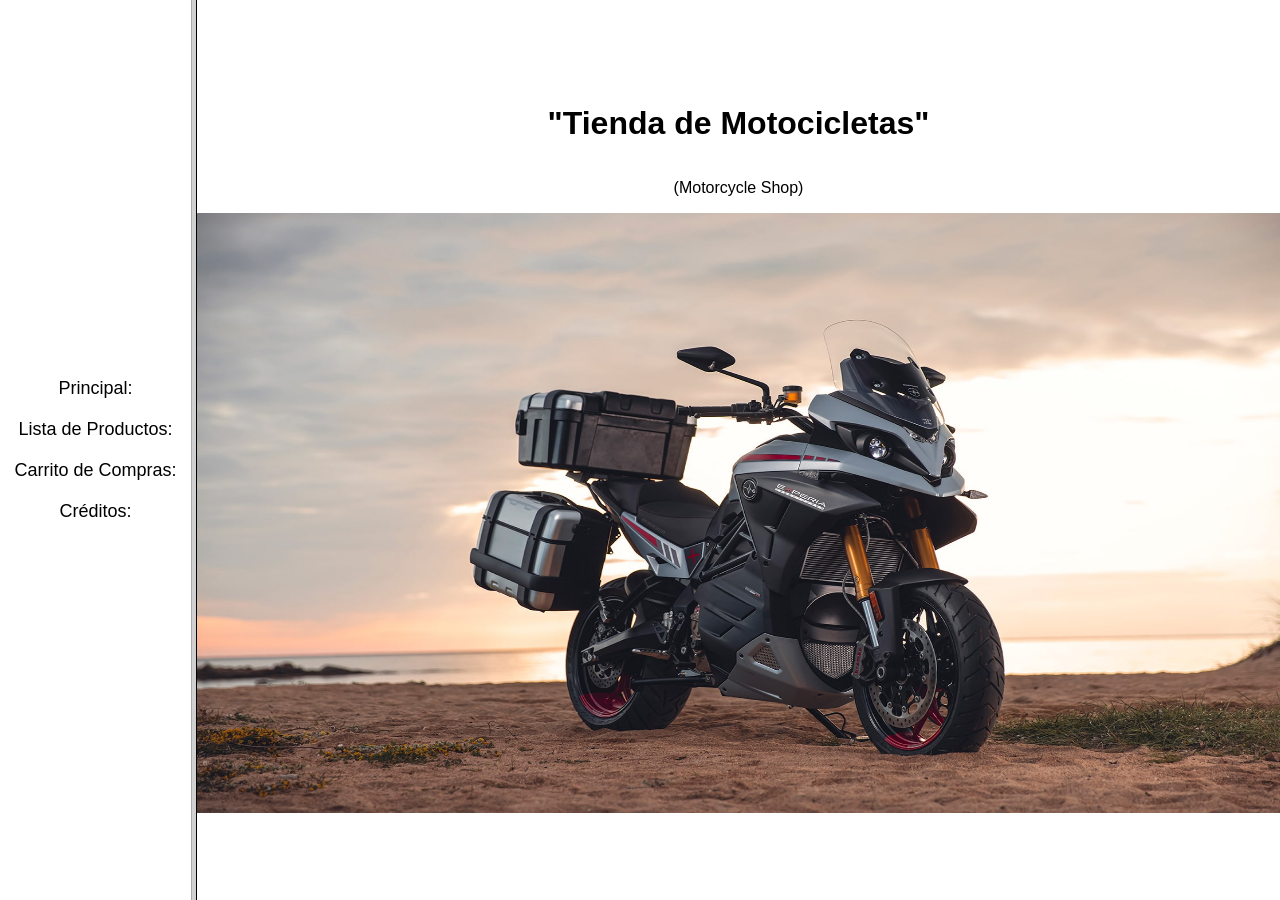
<file: index.html>
<!DOCTYPE html>
<html>
<head>
  <meta charset="UTF-8">
  <title>Tienda Virtual:</title>
</head>
<frameset cols="15%,85%">
  <frame name="izquierda" src="menu.html" noresize>
  <frame name="derecha" src="principal.html" noresize>
</frameset>
</html>
</file>
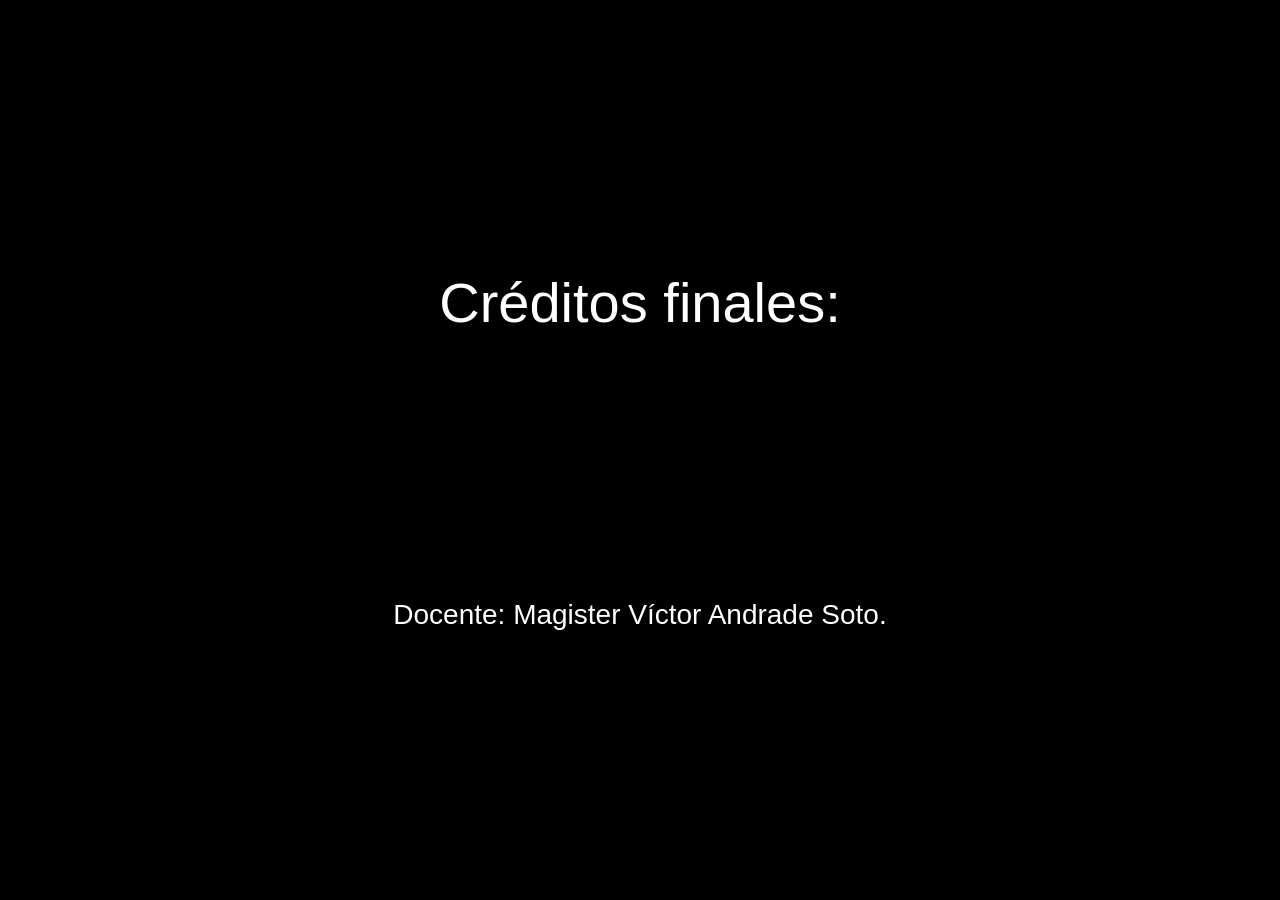
<file: creditos.html>
<!DOCTYPE html>
<html lang="es">
<head>
  <meta charset="UTF-8">
  <style>
    body {
      margin: 0;
      background: #000;
      height: 100vh;
      display: flex;
      flex-direction: column;
      justify-content: center;
      align-items: center;
      font-family: Arial, sans-serif;
      overflow: hidden;
    }

    .titulo {
      color: #fff;
      font-size: 56px;
      margin-bottom: 80px;
    }

    .linea {
      font-size: 22px;
      font-weight: bold;
      opacity: 0;
      animation: animarTexto 4s infinite ease-in-out;
    }

    .linea:nth-child(2) { color: #f2f2f2;  animation-delay: 0s; }
    .linea:nth-child(3) { color: #3498db;  animation-delay: 1s; }
    .linea:nth-child(4) { color: #2ecc71;  animation-delay: 2s; }
    .linea:nth-child(5) { color: #f1c40f;  animation-delay: 3s; }

    @keyframes animarTexto {
      0%, 100% { transform: translateY(-60px); opacity: 1; }
      25%      { transform: translateY(0);   opacity: 1; }
      50%      { transform: translateY(60px); opacity: 1; }
      75%      { transform: translateY(0);   opacity: 1; }
    }

    .docente {
      color: #fff;
      font-size: 28px;
      margin-top: 80px;
    }
  </style>
</head>
<body>
  <div class="titulo">Créditos finales:</div>

  <div class="linea">Romulo Guillermo Vargas (5).</div>
  <div class="linea">Leandro Daniel Ticona (5).</div>
  <div class="linea">Piero Fernando Mallma (5).</div>
  <div class="linea">Jhonny Adoni Pumacanchari (5).</div>

  <div class="docente">Docente: Magister Víctor Andrade Soto.</div>
</body>
</html>
</file>
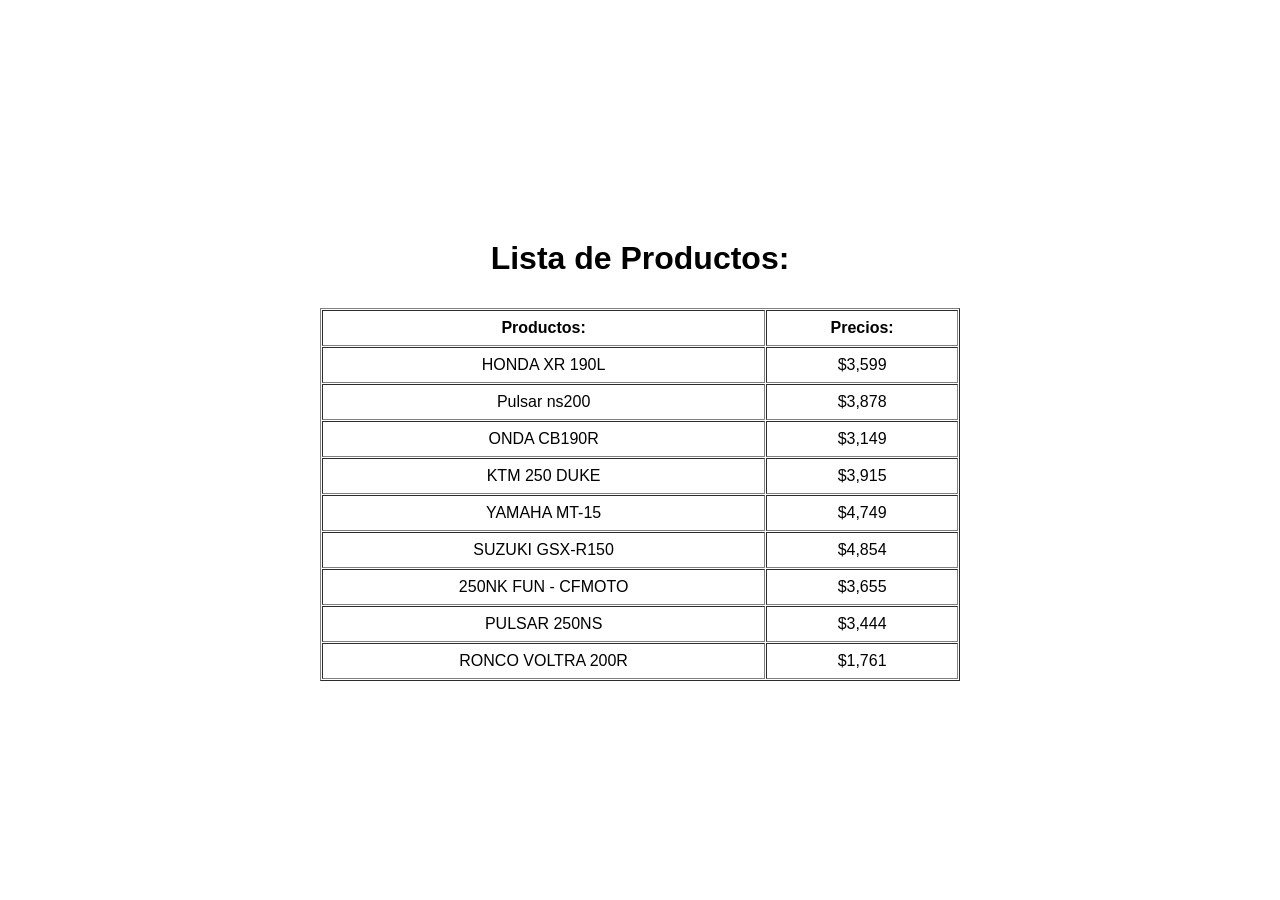
<file: Lista_Productos.html>
<!DOCTYPE html>
<html lang="es">
<head>
    <meta charset="UTF-8">
    <title>Lista de Productos</title>
    <style>
    body {
      font-family: Arial, sans-serif;
      display: flex;
      flex-direction: column;
      justify-content: center;
      align-items: center;
      height: 100vh;
      margin: 0;
    }
    table {
      margin-top: 10px;
      width: 50%;
    }
    </style>
</head>
<body>
    <h1 align="center">Lista de Productos:</h1>
    <table align="center" border="1" cellspacing="1" cellpadding="8">
        <tr>
            <th>Productos:</th>
            <th>Precios:</th>
        </tr>
        <tr>
            <td align="center">HONDA XR 190L</td>
            <td align="center">$3,599</td>
        </tr>
        <tr>
            <td align="center">Pulsar ns200</td>
            <td align="center">$3,878</td>
        </tr>
        <tr>
            <td align="center">ONDA CB190R</td>
            <td align="center">$3,149</td>
        </tr>
        <tr>
            <td align="center">KTM 250 DUKE</td>
            <td align="center">$3,915</td>
        </tr>
        <tr>
            <td align="center">YAMAHA MT-15</td>
            <td align="center">$4,749</td>
        </tr>
        <tr>
            <td align="center">SUZUKI GSX-R150</td>
            <td align="center">$4,854</td>
        </tr>
        <tr>
            <td align="center">250NK FUN - CFMOTO</td>
            <td align="center">$3,655</td>
        </tr>
        <tr>
            <td align="center">PULSAR 250NS</td>
            <td align="center">$3,444</td>
        </tr>
        <tr>
            <td align="center">RONCO VOLTRA 200R</td>
            <td align="center">$1,761</td>
        </tr>
    </table>
</body>
</html>
</file>
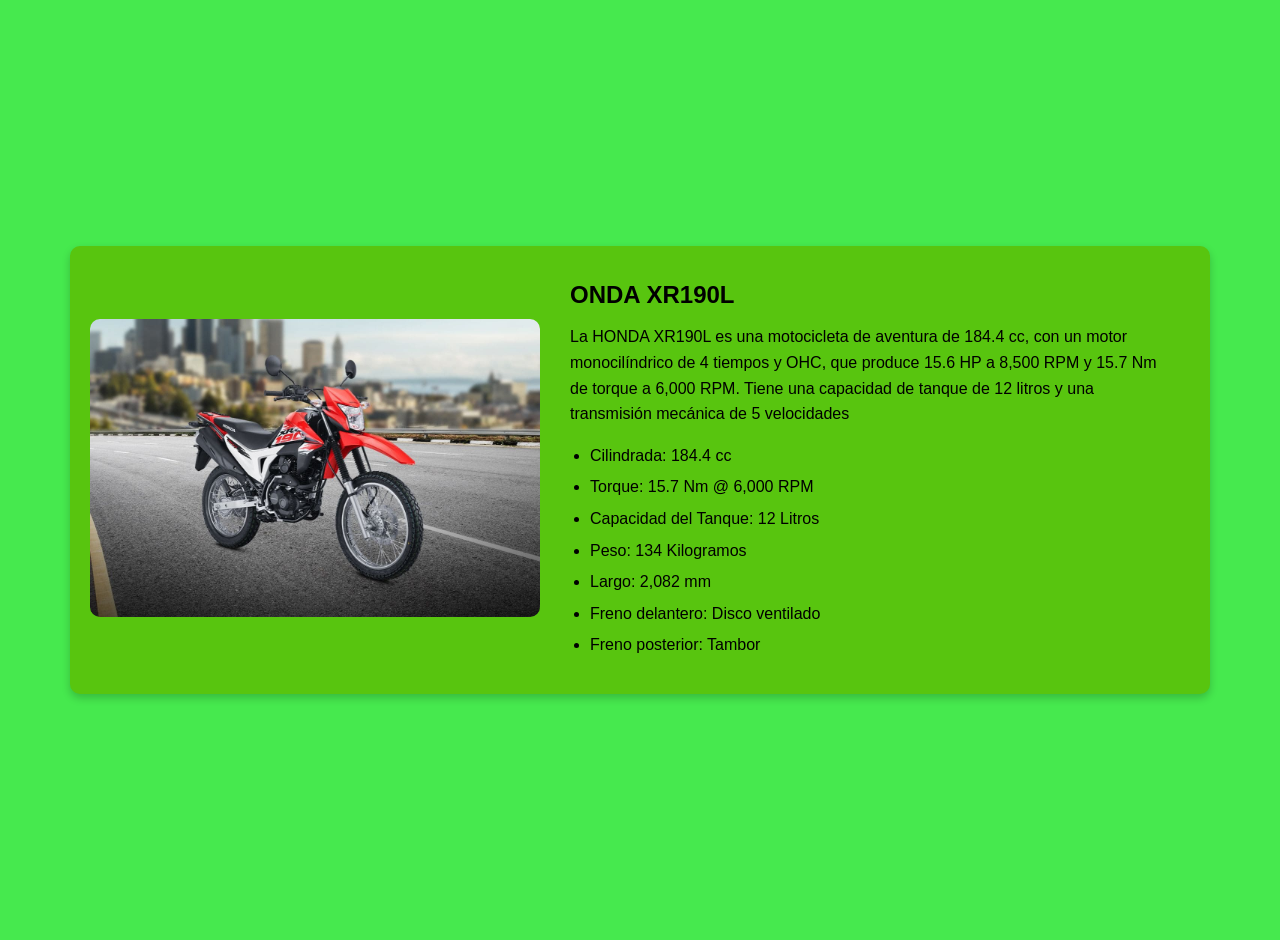
<file: moto1.html>
<!DOCTYPE html>
<html lang="es">
<head>
  <meta charset="UTF-8">
  <title>Información de la Moto:</title>
  <style>
    body {
      margin: 0;
      padding: 0;
      font-family: Arial, sans-serif;
      background-color: #46e94e;
    }

    .contenedor {
      display: flex;
      align-items: center;
      justify-content: center;
      height: 100vh;
      padding: 20px;
    }

    .carrusel-con-texto {
      display: flex;
      align-items: center;
      background-color: #58c50f;
      border-radius: 10px;
      box-shadow: 0 4px 8px rgba(0,0,0,0.2);
      padding: 20px;
      max-width: 1100px;
      width: 100%;
      gap: 30px;
    }

    .carrusel {
      width: 450px;
    }

    .carrusel img {
      width: 100%;
      border-radius: 10px;
    }

    .texto {
      max-width: 600px;
      line-height: 1.6;
    }

    .texto h2, .texto h3 {
      margin: 10px 0;
    }

    .texto p {
      margin: 5px 0;
    }

    .texto ul {
      padding-left: 20px;
    }

    .texto li {
      margin-bottom: 6px;
    }
  </style>
</head>
<body>

  <div class="contenedor">
    <div class="carrusel-con-texto"><!-- Carrusel -->
      <div class="carrusel">
        <img src="img/Honda-XR190L.jpg" alt="Carrusel imagen">
      </div>

      <!-- Texto -->
      <div class="texto">
        <h2>ONDA XR190L</h2>
        <p>
          La HONDA XR190L es una motocicleta de aventura de 184.4 cc,
          con un motor monocilíndrico de 4 tiempos y OHC,
          que produce 15.6 HP a 8,500 RPM y 15.7 Nm de torque a 6,000 RPM.
           Tiene una capacidad de tanque de 12 litros y una transmisión mecánica de 5 velocidades
        </p>
        <ul>
          <li> Cilindrada: 184.4 cc</li>
          <li>Torque: 15.7 Nm @ 6,000 RPM</li>
          <li>Capacidad del Tanque: 12 Litros</li>
          <li>Peso: 134 Kilogramos</li>
          <li>Largo: 2,082 mm</li>
          <li>Freno delantero: Disco ventilado</li>
          <li>Freno posterior: Tambor</li>
        </ul>
      </div>

    </div>
  </div>

</body>
</html>
</file>
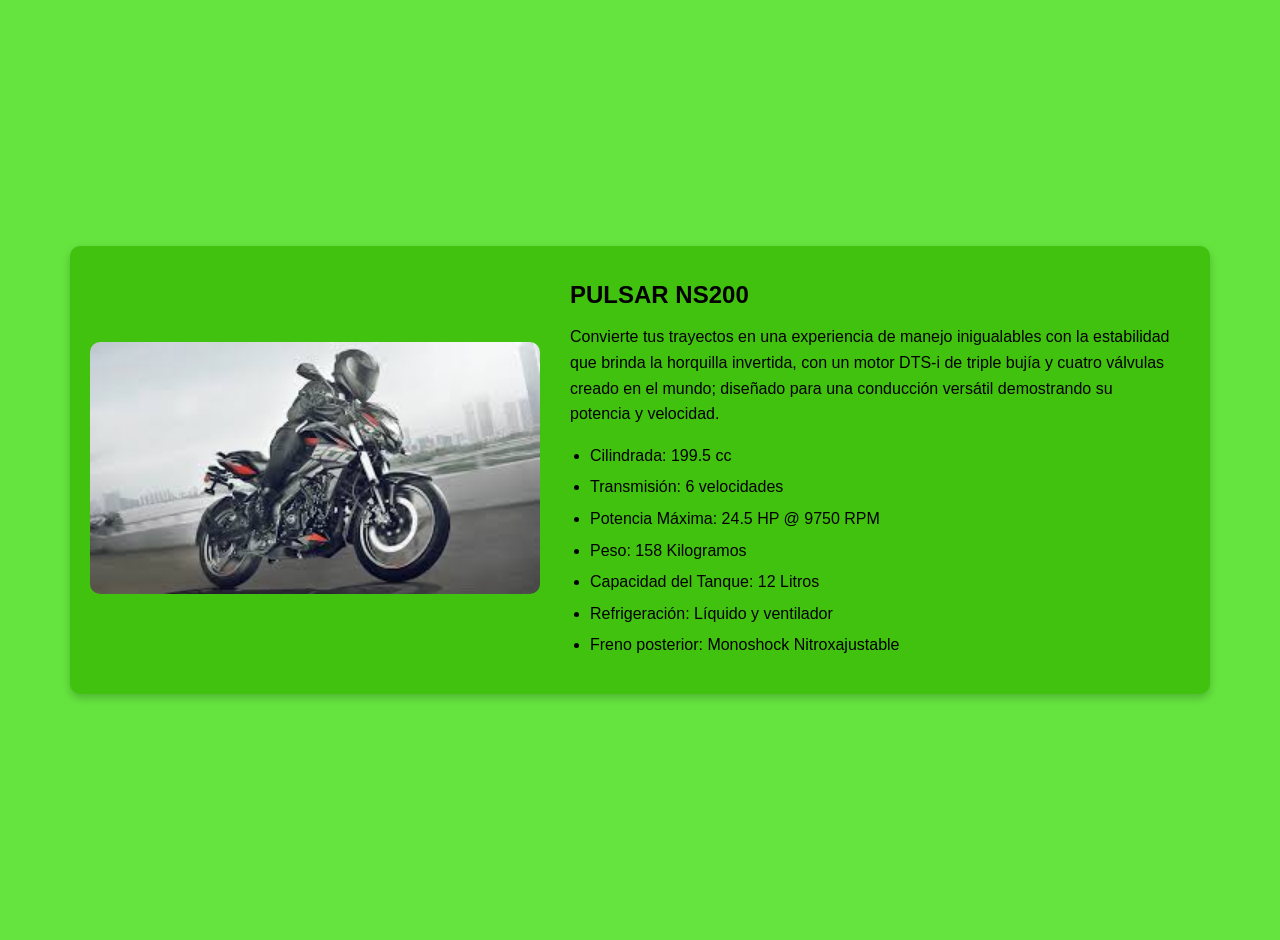
<file: moto2.html>
<!DOCTYPE html>
<html lang="es">
<head>
  <meta charset="UTF-8">
  <title>Información de la Moto:</title>
  <style>
    body {
      margin: 0;
      padding: 0;
      font-family: Arial, sans-serif;
      background-color: #65e43f;
    }

    .contenedor {
      display: flex;
      align-items: center;
      justify-content: center;
      height: 100vh;
      padding: 20px;
    }

    .carrusel-con-texto {
      display: flex;
      align-items: center;
      background-color: #41c20e;
      border-radius: 10px;
      box-shadow: 0 4px 8px rgba(0,0,0,0.2);
      padding: 20px;
      max-width: 1100px;
      width: 100%;
      gap: 30px;
    }

    .carrusel {
      width: 450px;
    }

    .carrusel img {
      width: 100%;
      border-radius: 10px;
    }

    .texto {
      max-width: 600px;
      line-height: 1.6;
    }

    .texto h2, .texto h3 {
      margin: 10px 0;
    }

    .texto p {
      margin: 5px 0;
    }

    .texto ul {
      padding-left: 20px;
    }

    .texto li {
      margin-bottom: 6px;
    }
  </style>
</head>
<body>

  <div class="contenedor">
    <div class="carrusel-con-texto"><!-- Carrusel -->
      <div class="carrusel">
        <img src="img/PULSAR NS200.jpg" alt="Carrusel imagen">
      </div>

      <!-- Texto -->
      <div class="texto">
        <h2>PULSAR NS200</h2>
        <p>
          Convierte tus trayectos en una experiencia de manejo inigualables 
          con la estabilidad que brinda la horquilla invertida, con un motor DTS-i
           de triple bujía y cuatro válvulas creado en el mundo; diseñado para una
            conducción versátil demostrando su potencia y velocidad.
        </p>
        <ul>
          <li> Cilindrada: 199.5 cc</li>
          <li>Transmisión: 6 velocidades</li>
          <li>Potencia Máxima: 24.5 HP @ 9750 RPM</li>
          <li>Peso: 158 Kilogramos</li>
          <li>Capacidad del Tanque: 12 Litros</li>
          <li>Refrigeración: Líquido y ventilador</li>
          <li>Freno posterior:  Monoshock Nitroxajustable</li>
        </ul>
      </div>

    </div>
  </div>

</body>
</html>
</file>
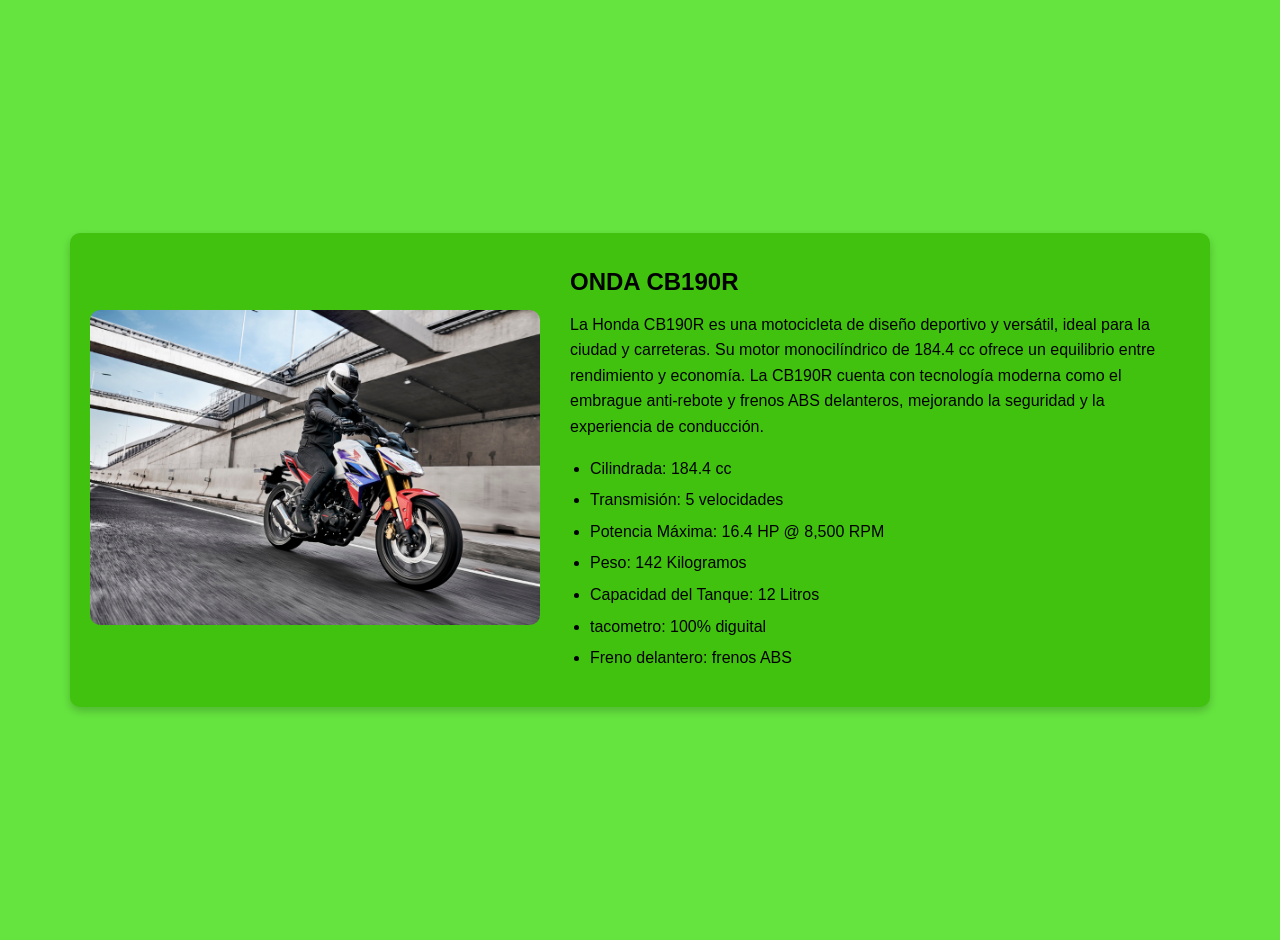
<file: moto3.html>
<!DOCTYPE html>
<html lang="es">
<head>
  <meta charset="UTF-8">
  <title>Información de la Moto:</title>
  <style>
    body {
      margin: 0;
      padding: 0;
      font-family: Arial, sans-serif;
      background-color: #65e43f;
    }

    .contenedor {
      display: flex;
      align-items: center;
      justify-content: center;
      height: 100vh;
      padding: 20px;
    }

    .carrusel-con-texto {
      display: flex;
      align-items: center;
      background-color: #41c20e;
      border-radius: 10px;
      box-shadow: 0 4px 8px rgba(0,0,0,0.2);
      padding: 20px;
      max-width: 1100px;
      width: 100%;
      gap: 30px;
    }

    .carrusel {
      width: 450px;
    }

    .carrusel img {
      width: 100%;
      border-radius: 10px;
    }

    .texto {
      max-width: 600px;
      line-height: 1.6;
    }

    .texto h2, .texto h3 {
      margin: 10px 0;
    }

    .texto p {
      margin: 5px 0;
    }

    .texto ul {
      padding-left: 20px;
    }

    .texto li {
      margin-bottom: 6px;
    }
  </style>
</head>
<body>

  <div class="contenedor">
    <div class="carrusel-con-texto"><!-- Carrusel -->
      <div class="carrusel">
        <img src="img/ONDA CB190R.png" alt="Carrusel imagen">
      </div>

      <!-- Texto -->
      <div class="texto">
        <h2>ONDA CB190R</h2>
        <p>
         La Honda CB190R es una motocicleta de diseño deportivo y versátil,
          ideal para la ciudad y carreteras. Su motor monocilíndrico
           de 184.4 cc ofrece un equilibrio entre rendimiento y economía.
            La CB190R cuenta con tecnología moderna como el embrague anti-rebote
             y frenos ABS delanteros, mejorando la seguridad y la experiencia de
              conducción. 
        </p>
        <ul>
          <li> Cilindrada: 184.4 cc</li>
          <li>Transmisión: 5 velocidades</li>
          <li>Potencia Máxima: 16.4 HP @ 8,500 RPM</li>
          <li>Peso: 142 Kilogramos</li>
          <li>Capacidad del Tanque: 12 Litros</li>
          <li>tacometro: 100% diguital</li>
          <li>Freno delantero: frenos ABS </li>
        </ul>
      </div>

    </div>
  </div>

</body>
</html>
</file>
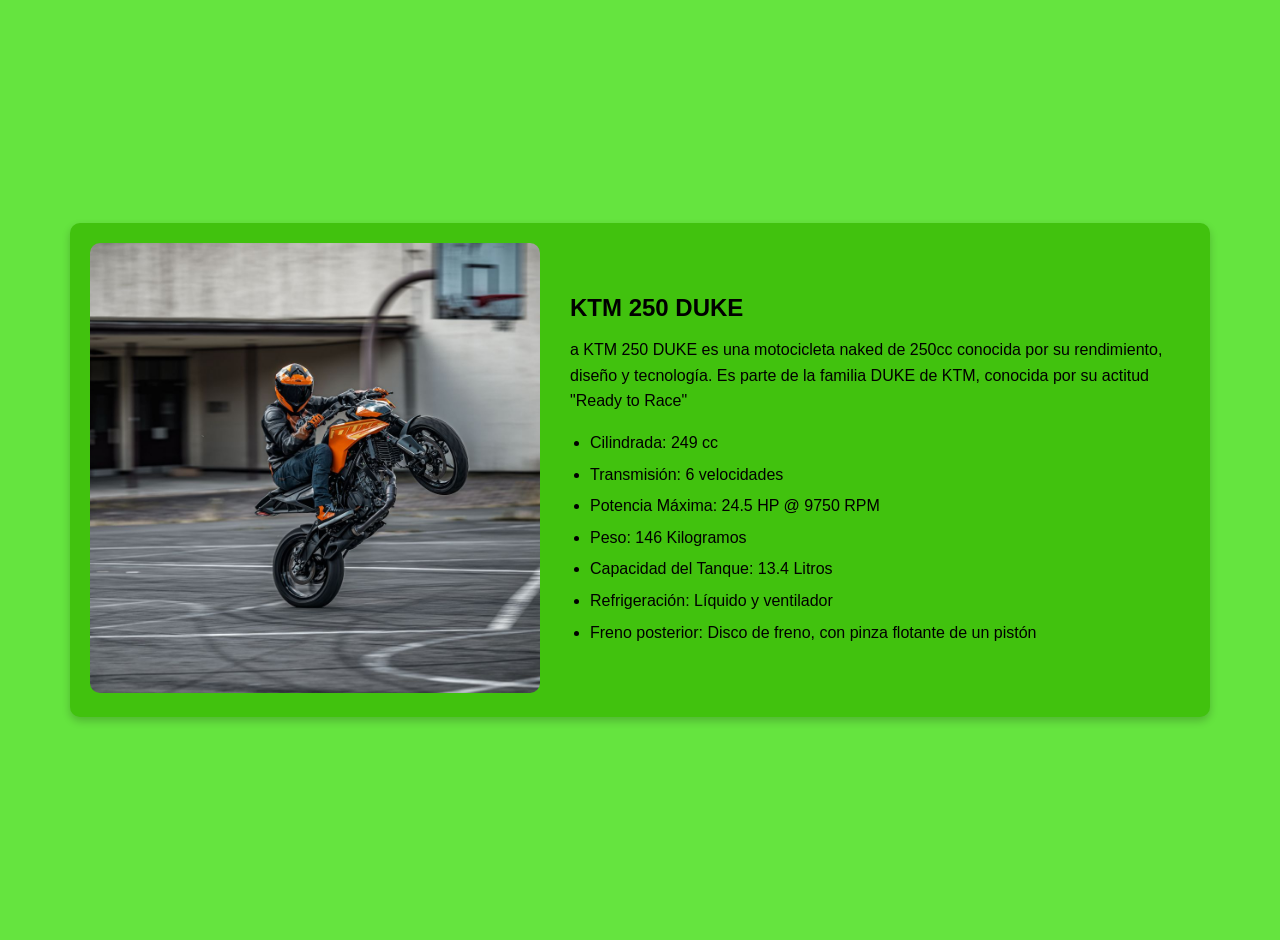
<file: moto4.html>
<!DOCTYPE html>
<html lang="es">
<head>
  <meta charset="UTF-8">
  <title>Información de la Moto:</title>
  <style>
    body {
      margin: 0;
      padding: 0;
      font-family: Arial, sans-serif;
      background-color: #65e43f;
    }

    .contenedor {
      display: flex;
      align-items: center;
      justify-content: center;
      height: 100vh;
      padding: 20px;
    }

    .carrusel-con-texto {
      display: flex;
      align-items: center;
      background-color: #41c20e;
      border-radius: 10px;
      box-shadow: 0 4px 8px rgba(0,0,0,0.2);
      padding: 20px;
      max-width: 1100px;
      width: 100%;
      gap: 30px;
    }

    .carrusel {
      width: 450px;
    }

    .carrusel img {
      width: 100%;
      border-radius: 10px;
    }

    .texto {
      max-width: 600px;
      line-height: 1.6;
    }

    .texto h2, .texto h3 {
      margin: 10px 0;
    }

    .texto p {
      margin: 5px 0;
    }

    .texto ul {
      padding-left: 20px;
    }

    .texto li {
      margin-bottom: 6px;
    }
  </style>
</head>
<body>

  <div class="contenedor">
    <div class="carrusel-con-texto"><!-- Carrusel -->
      <div class="carrusel">
        <img src="img/KTM 250 DUKE.jpg" alt="Carrusel imagen">
      </div>

      <!-- Texto -->
      <div class="texto">
        <h2>KTM 250 DUKE</h2>
        <p>
         a KTM 250 DUKE es una motocicleta naked de 250cc conocida por su rendimiento,
          diseño y tecnología. Es parte de la familia DUKE de KTM, conocida por su actitud
           "Ready to Race"
        </p>
        <ul>
          <li> Cilindrada: 249 cc</li>
          <li>Transmisión: 6 velocidades</li>
          <li>Potencia Máxima: 24.5 HP @ 9750 RPM</li>
          <li>Peso: 146 Kilogramos</li>
          <li>Capacidad del Tanque: 13.4 Litros</li>
          <li>Refrigeración: Líquido y ventilador</li>
          <li>Freno posterior:  Disco de freno, con pinza flotante de un pistón</li>
        </ul>
      </div>

    </div>
  </div>

</body>
</html>
</file>
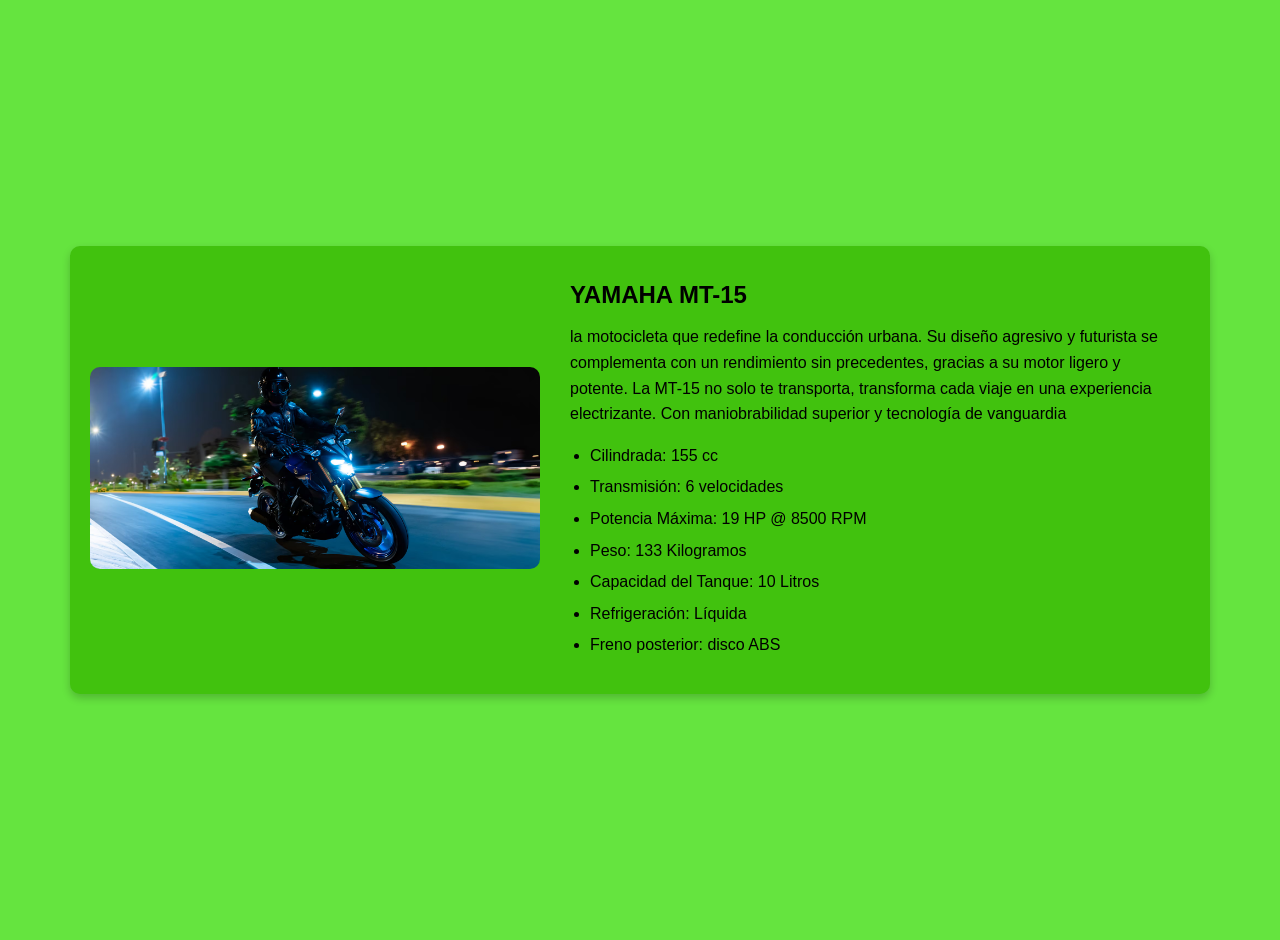
<file: moto5.html>
<!DOCTYPE html>
<html lang="es">
<head>
  <meta charset="UTF-8">
  <title>Información de la Moto:</title>
  <style>
    body {
      margin: 0;
      padding: 0;
      font-family: Arial, sans-serif;
      background-color: #65e43f;
    }

    .contenedor {
      display: flex;
      align-items: center;
      justify-content: center;
      height: 100vh;
      padding: 20px;
    }

    .carrusel-con-texto {
      display: flex;
      align-items: center;
      background-color: #41c20e;
      border-radius: 10px;
      box-shadow: 0 4px 8px rgba(0,0,0,0.2);
      padding: 20px;
      max-width: 1100px;
      width: 100%;
      gap: 30px;
    }

    .carrusel {
      width: 450px;
    }

    .carrusel img {
      width: 100%;
      border-radius: 10px;
    }

    .texto {
      max-width: 600px;
      line-height: 1.6;
    }

    .texto h2, .texto h3 {
      margin: 10px 0;
    }

    .texto p {
      margin: 5px 0;
    }

    .texto ul {
      padding-left: 20px;
    }

    .texto li {
      margin-bottom: 6px;
    }
  </style>
</head>
<body>

  <div class="contenedor">
    <div class="carrusel-con-texto"><!-- Carrusel -->
      <div class="carrusel">
        <img src="img/YAMAHA MT-15.avif" alt="Carrusel imagen">
      </div>

      <!-- Texto -->
      <div class="texto">
        <h2>YAMAHA MT-15</h2>
        <p>
         la motocicleta que redefine la conducción urbana. Su diseño agresivo y
        futurista se complementa con un rendimiento sin precedentes, gracias
        a su motor ligero y potente. La MT-15 no solo te transporta, transforma
        cada viaje en una experiencia electrizante. Con maniobrabilidad superior
         y tecnología de vanguardia
        </p>
        <ul>
          <li> Cilindrada: 155 cc</li>
          <li>Transmisión: 6 velocidades</li>
          <li>Potencia Máxima: 19 HP @ 8500 RPM</li>
          <li>Peso: 133 Kilogramos</li>
          <li>Capacidad del Tanque: 10 Litros</li>
          <li>Refrigeración: Líquida </li>
          <li>Freno posterior:  disco ABS</li>
        </ul>
      </div>

    </div>
  </div>

</body>
</html>
</file>
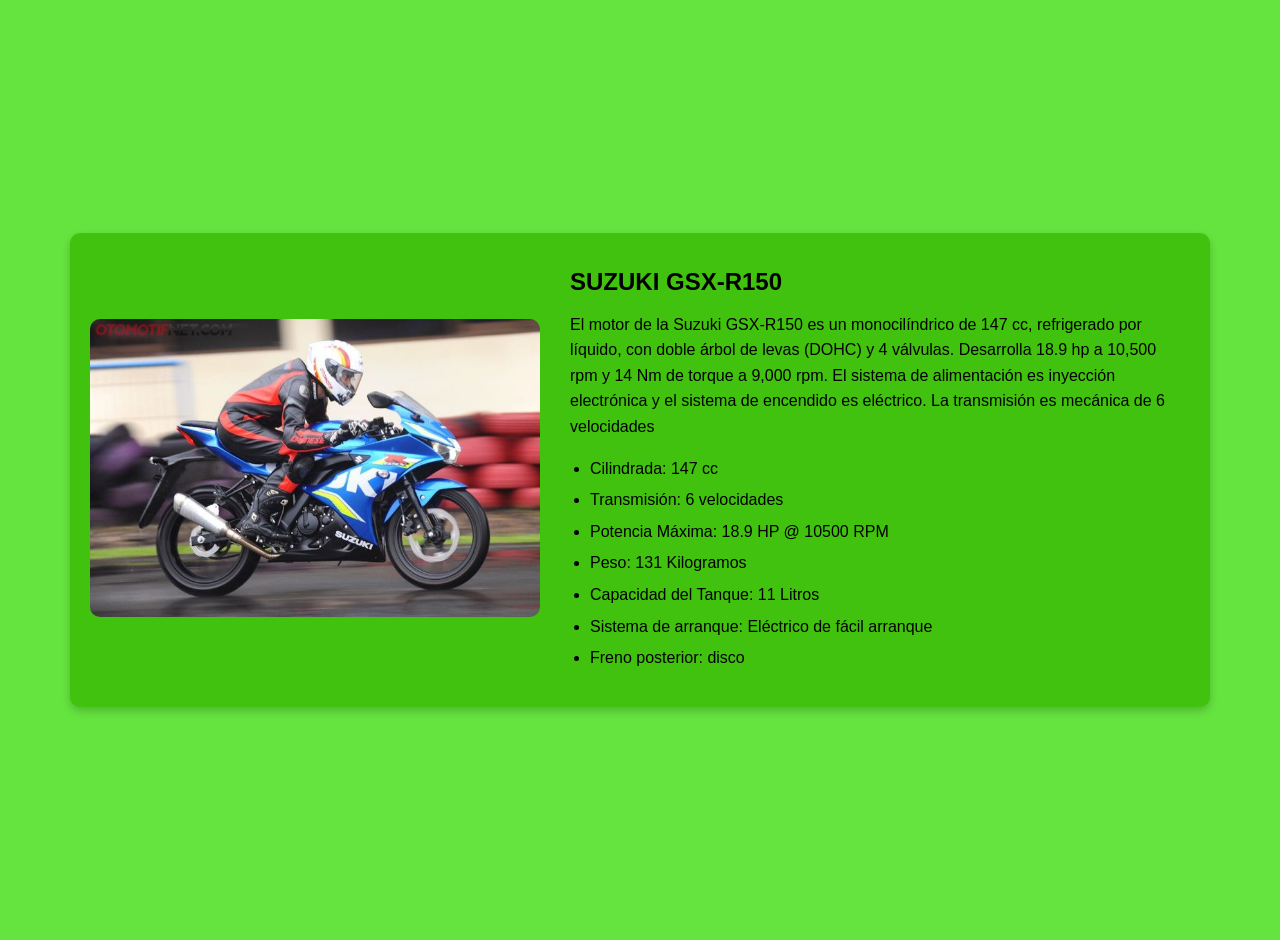
<file: moto6.html>
<!DOCTYPE html>
<html lang="es">
<head>
  <meta charset="UTF-8">
  <title>Información de la Moto:</title>
  <style>
    body {
      margin: 0;
      padding: 0;
      font-family: Arial, sans-serif;
      background-color: #65e43f;
    }

    .contenedor {
      display: flex;
      align-items: center;
      justify-content: center;
      height: 100vh;
      padding: 20px;
    }

    .carrusel-con-texto {
      display: flex;
      align-items: center;
      background-color: #41c20e;
      border-radius: 10px;
      box-shadow: 0 4px 8px rgba(0,0,0,0.2);
      padding: 20px;
      max-width: 1100px;
      width: 100%;
      gap: 30px;
    }

    .carrusel {
      width: 450px;
    }

    .carrusel img {
      width: 100%;
      border-radius: 10px;
    }

    .texto {
      max-width: 600px;
      line-height: 1.6;
    }

    .texto h2, .texto h3 {
      margin: 10px 0;
    }

    .texto p {
      margin: 5px 0;
    }

    .texto ul {
      padding-left: 20px;
    }

    .texto li {
      margin-bottom: 6px;
    }
  </style>
</head>
<body>

  <div class="contenedor">
    <div class="carrusel-con-texto"><!-- Carrusel -->
      <div class="carrusel">
        <img src="img/SUZUKI GSX-R150.jpeg" alt="Carrusel imagen">
      </div>

      <!-- Texto -->
      <div class="texto">
        <h2>SUZUKI GSX-R150</h2>
        <p>
        El motor de la Suzuki GSX-R150 es un monocilíndrico de 147 cc,
        refrigerado por líquido, con doble árbol de levas (DOHC) y 4 válvulas.
        Desarrolla 18.9 hp a 10,500 rpm y 14 Nm de torque a 9,000 rpm.
        El sistema de alimentación es inyección electrónica y
        el sistema de encendido es eléctrico. La transmisión es
        mecánica de 6 velocidades
        </p>
        <ul>
          <li> Cilindrada: 147 cc</li>
          <li>Transmisión: 6 velocidades</li>
          <li>Potencia Máxima: 18.9 HP @ 10500 RPM</li>
          <li>Peso: 131 Kilogramos</li>
          <li>Capacidad del Tanque: 11 Litros</li>
          <li>Sistema de arranque: Eléctrico de fácil arranque</li>
          <li>Freno posterior:  disco</li>
        </ul>
      </div>

    </div>
  </div>

</body>
</html>
</file>
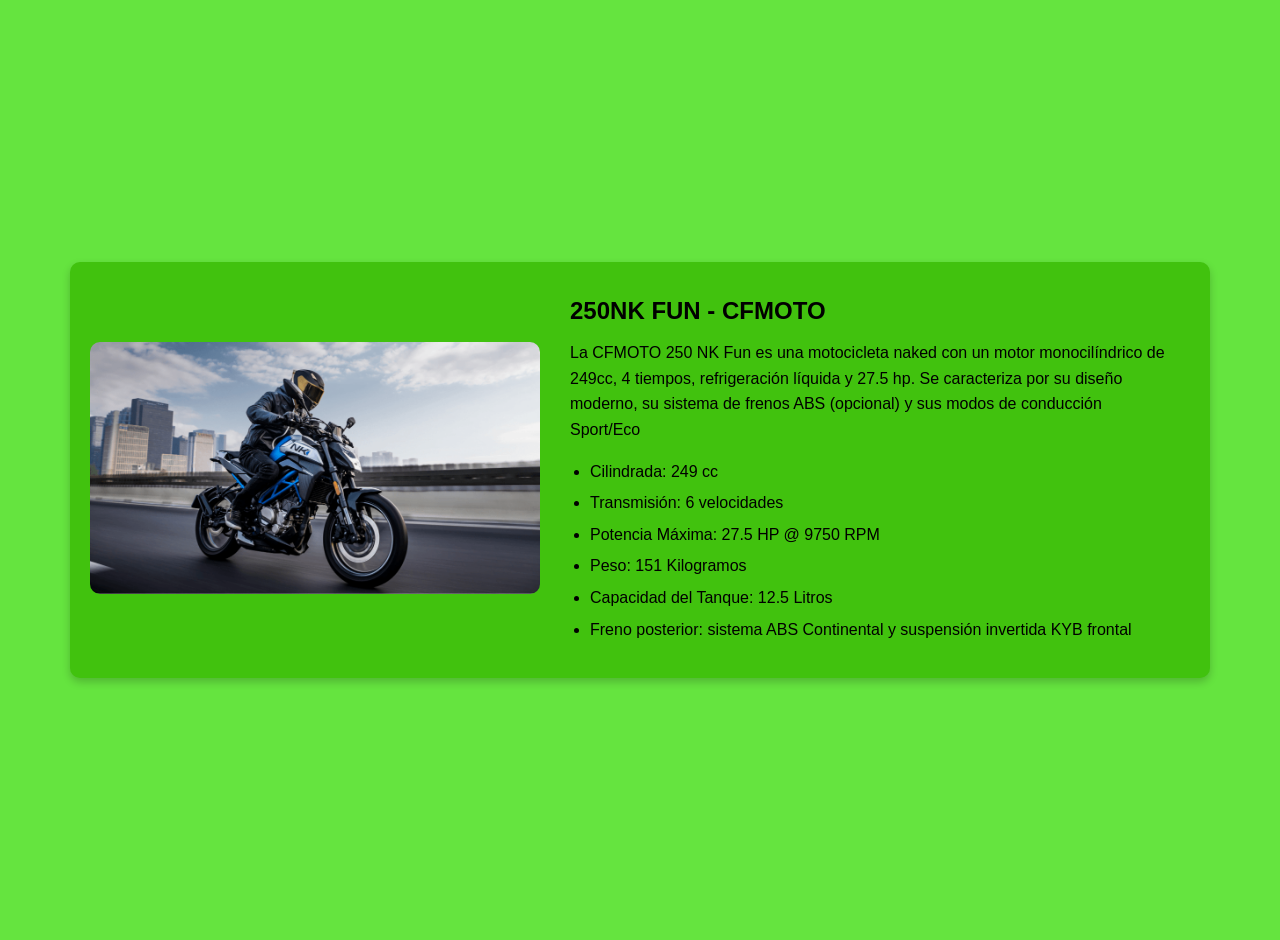
<file: moto7.html>
<!DOCTYPE html>
<html lang="es">
<head>
  <meta charset="UTF-8">
  <title>Información de la Moto:</title>
  <style>
    body {
      margin: 0;
      padding: 0;
      font-family: Arial, sans-serif;
      background-color: #65e43f;
    }

    .contenedor {
      display: flex;
      align-items: center;
      justify-content: center;
      height: 100vh;
      padding: 20px;
    }

    .carrusel-con-texto {
      display: flex;
      align-items: center;
      background-color: #41c20e;
      border-radius: 10px;
      box-shadow: 0 4px 8px rgba(0,0,0,0.2);
      padding: 20px;
      max-width: 1100px;
      width: 100%;
      gap: 30px;
    }

    .carrusel {
      width: 450px;
    }

    .carrusel img {
      width: 100%;
      border-radius: 10px;
    }

    .texto {
      max-width: 600px;
      line-height: 1.6;
    }

    .texto h2, .texto h3 {
      margin: 10px 0;
    }

    .texto p {
      margin: 5px 0;
    }

    .texto ul {
      padding-left: 20px;
    }

    .texto li {
      margin-bottom: 6px;
    }
  </style>
</head>
<body>

  <div class="contenedor">
    <div class="carrusel-con-texto"><!-- Carrusel -->
      <div class="carrusel">
        <img src="img/250NK FUN - CFMOTO.png" alt="Carrusel imagen">
      </div>

      <!-- Texto -->
      <div class="texto">
        <h2>250NK FUN - CFMOTO</h2>
        <p>
        La CFMOTO 250 NK Fun es una motocicleta naked con un motor
        monocilíndrico de 249cc, 4 tiempos, refrigeración líquida y 27.5 hp.
        Se caracteriza por su diseño moderno, su sistema de frenos
        ABS (opcional) y sus modos de conducción Sport/Eco
        </p>
        <ul>
          <li> Cilindrada: 249 cc</li>
          <li>Transmisión: 6 velocidades</li>
          <li>Potencia Máxima: 27.5 HP @ 9750 RPM</li>
          <li>Peso: 151 Kilogramos</li>
          <li>Capacidad del Tanque: 12.5 Litros</li>
          <li>Freno posterior: sistema ABS Continental y suspensión invertida KYB frontal</li>
        </ul>
      </div>

    </div>
  </div>

</body>
</html>
</file>
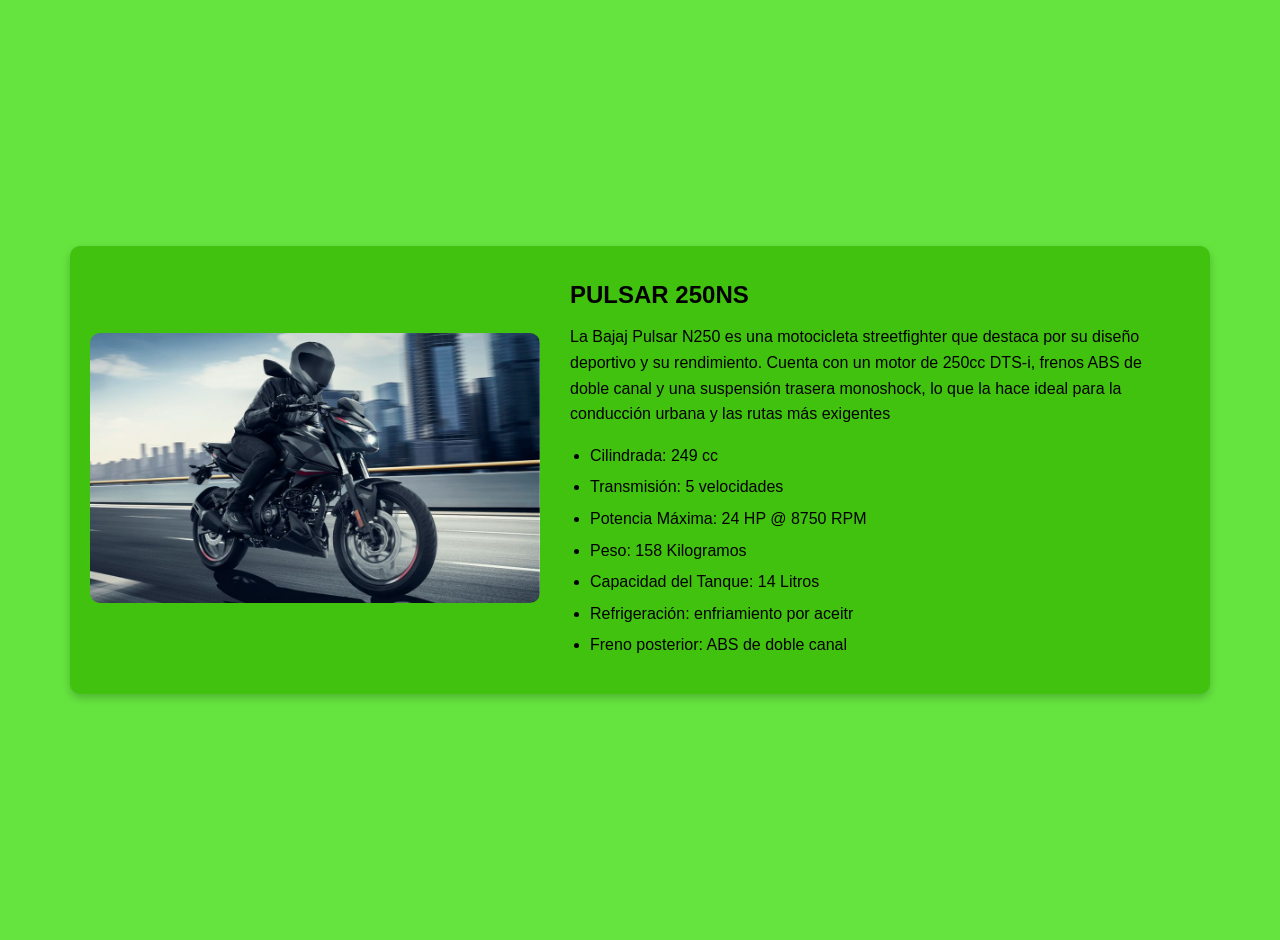
<file: moto8.html>
<!DOCTYPE html>
<html lang="es">
<head>
  <meta charset="UTF-8">
  <title>Información de la Moto:</title>
  <style>
    body {
      margin: 0;
      padding: 0;
      font-family: Arial, sans-serif;
      background-color: #65e43f;
    }

    .contenedor {
      display: flex;
      align-items: center;
      justify-content: center;
      height: 100vh;
      padding: 20px;
    }

    .carrusel-con-texto {
      display: flex;
      align-items: center;
      background-color: #41c20e;
      border-radius: 10px;
      box-shadow: 0 4px 8px rgba(0,0,0,0.2);
      padding: 20px;
      max-width: 1100px;
      width: 100%;
      gap: 30px;
    }

    .carrusel {
      width: 450px;
    }

    .carrusel img {
      width: 100%;
      border-radius: 10px;
    }

    .texto {
      max-width: 600px;
      line-height: 1.6;
    }

    .texto h2, .texto h3 {
      margin: 10px 0;
    }

    .texto p {
      margin: 5px 0;
    }

    .texto ul {
      padding-left: 20px;
    }

    .texto li {
      margin-bottom: 6px;
    }
  </style>
</head>
<body>

  <div class="contenedor">
    <div class="carrusel-con-texto"><!-- Carrusel -->
      <div class="carrusel">
        <img src="img/PULSAR 250NS.jpg" alt="Carrusel imagen">
      </div>

      <!-- Texto -->
      <div class="texto">
        <h2>PULSAR 250NS</h2>
        <p>
        La Bajaj Pulsar N250 es una motocicleta streetfighter 
        que destaca por su diseño deportivo y su rendimiento.
        Cuenta con un motor de 250cc DTS-i, frenos ABS de doble
        canal y una suspensión trasera monoshock, lo que la hace
        ideal para la conducción urbana y las rutas más exigentes
        </p>
        <ul>
          <li> Cilindrada: 249 cc</li>
          <li>Transmisión: 5 velocidades</li>
          <li>Potencia Máxima: 24 HP @ 8750 RPM</li>
          <li>Peso: 158 Kilogramos</li>
          <li>Capacidad del Tanque: 14 Litros</li>
          <li>Refrigeración: enfriamiento por aceitr</li>
          <li>Freno posterior: ABS de doble canal</li>
        </ul>
      </div>

    </div>
  </div>

</body>
</html>
</file>
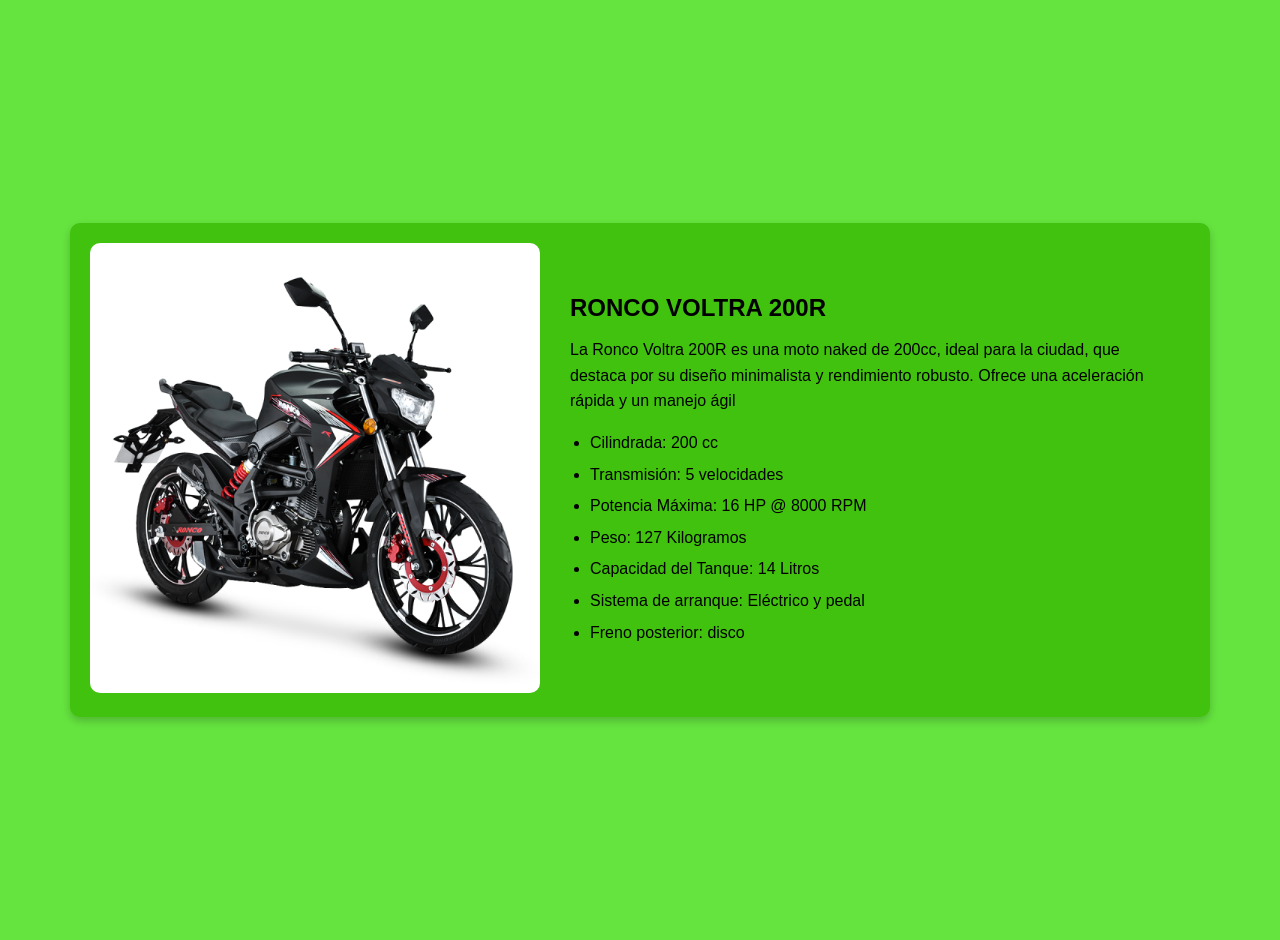
<file: moto9.html>
<!DOCTYPE html>
<html lang="es">
<head>
  <meta charset="UTF-8">
  <title>Información de la Moto:</title>
  <style>
    body {
      margin: 0;
      padding: 0;
      font-family: Arial, sans-serif;
      background-color: #65e43f;
    }

    .contenedor {
      display: flex;
      align-items: center;
      justify-content: center;
      height: 100vh;
      padding: 20px;
    }

    .carrusel-con-texto {
      display: flex;
      align-items: center;
      background-color: #41c20e;
      border-radius: 10px;
      box-shadow: 0 4px 8px rgba(0,0,0,0.2);
      padding: 20px;
      max-width: 1100px;
      width: 100%;
      gap: 30px;
    }

    .carrusel {
      width: 450px;
    }

    .carrusel img {
      width: 100%;
      border-radius: 10px;
    }

    .texto {
      max-width: 600px;
      line-height: 1.6;
    }

    .texto h2, .texto h3 {
      margin: 10px 0;
    }

    .texto p {
      margin: 5px 0;
    }

    .texto ul {
      padding-left: 20px;
    }

    .texto li {
      margin-bottom: 6px;
    }
  </style>
</head>
<body>

  <div class="contenedor">
    <div class="carrusel-con-texto"><!-- Carrusel -->
      <div class="carrusel">
        <img src="img/RONCO VOLTRA 200R.png" alt="Carrusel imagen">
      </div>

      <!-- Texto -->
      <div class="texto">
        <h2>RONCO VOLTRA 200R</h2>
        <p>
        La Ronco Voltra 200R es una moto naked de 200cc,
        ideal para la ciudad, que destaca por su diseño
        minimalista y rendimiento robusto. Ofrece una aceleración
         rápida y un manejo ágil
        </p>
        <ul>
          <li> Cilindrada: 200 cc</li>
          <li>Transmisión: 5 velocidades</li>
          <li>Potencia Máxima: 16 HP @ 8000 RPM</li>
          <li>Peso: 127 Kilogramos</li>
          <li>Capacidad del Tanque: 14 Litros</li>
          <li>Sistema de arranque: Eléctrico y pedal</li>
          <li>Freno posterior: disco</li>
        </ul>
      </div>

    </div>
  </div>

</body>
</html>
</file>
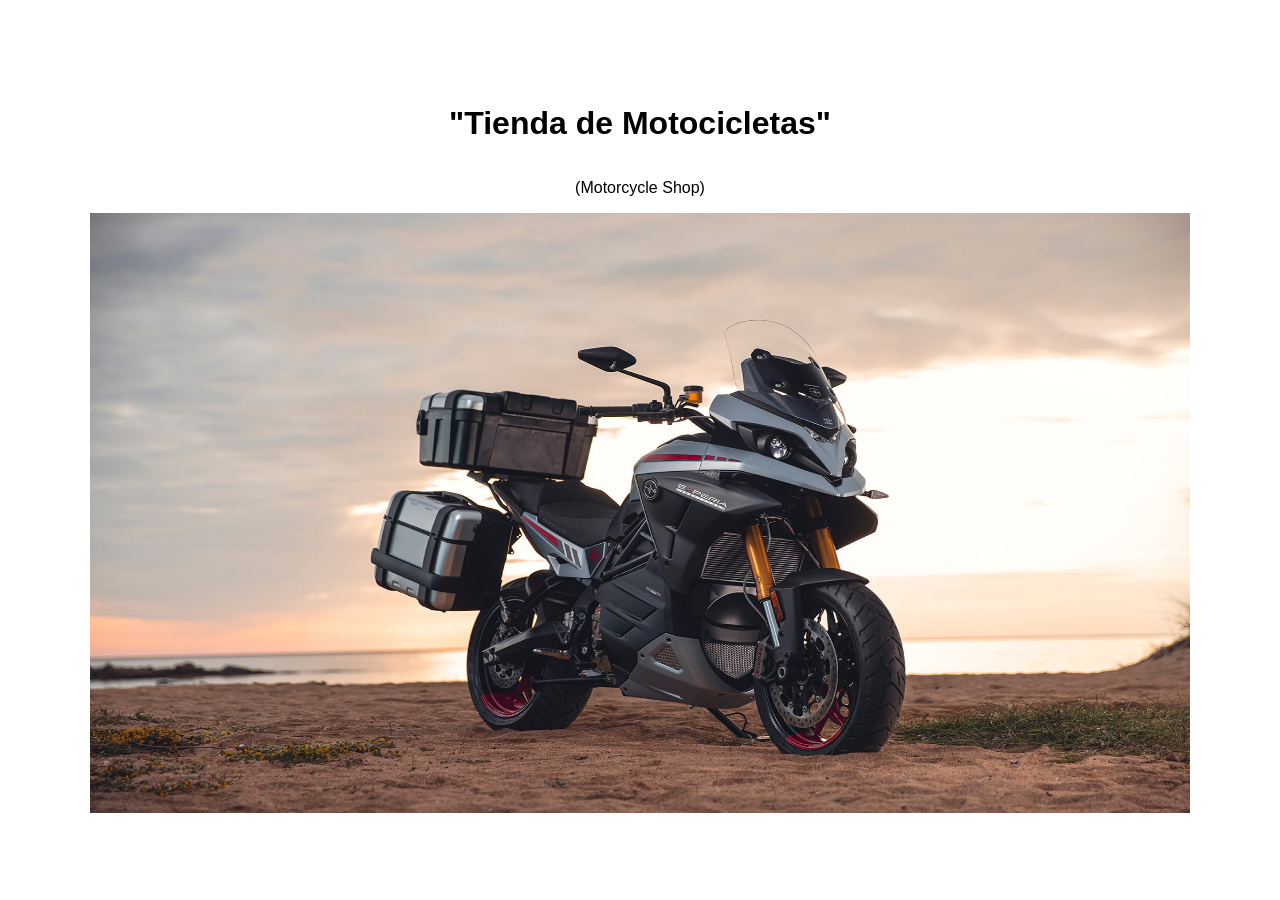
<file: principal.html>
<!DOCTYPE html>
<html>
<head>
    <meta charset="UTF-8">
    <title>Tienda de Motocicletas:</title>
    <style>
    body {
        font-family: Arial, sans-serif;
        display: flex;
        flex-direction: column;
        justify-content: center;
        align-items: center;
        height: 100vh;
        margin: 0;
    }
    </style>
</head>
<body>
    <h1 align="center">"Tienda de Motocicletas"</h1>
    <p align="center">(Motorcycle Shop)</p>
    <center>
        <img src="img/energica-experia.jpeg" alt="Imagen de la Energica Experia" width="1100" height="600">
    </center>
</body>
</html>
</file>
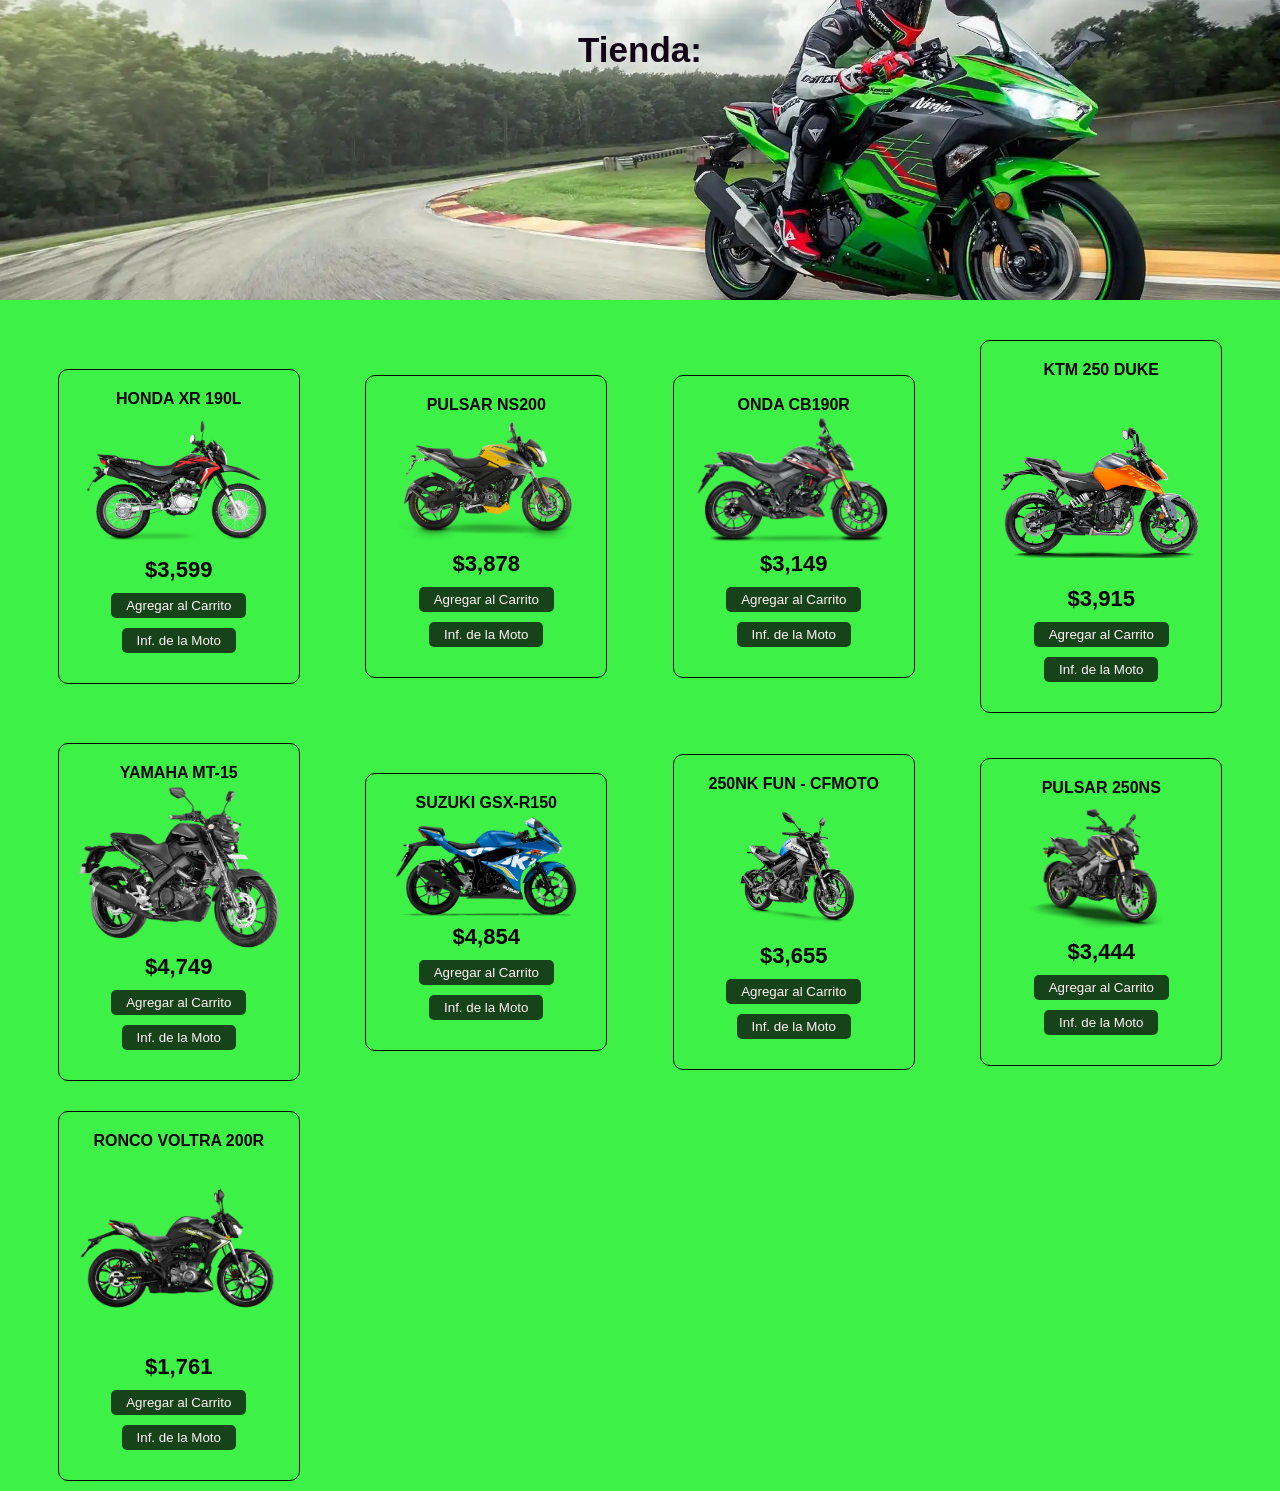
<file: Tienda_Motos.html>
<!DOCTYPE html>
<html lang="es">
<head>
    <meta charset="UTF-8">
    <link rel="stylesheet" href="estilo.css">
    <script src="app.js" async></script>
    <title>TIENDA DE MOTOS | </title>
</head>
<body>
    <header>
        <h1>Tienda:</h1>
    </header>
    <section class="contenedor">
        <!-- Contenedor de elementos -->
        <div class="contenedor-items">
            <div class="item">
                <span class="titulo-item">HONDA XR 190L</span>
                <img src="img/moto01.webp" alt="" class="img-item">
                <span class="precio-item">$3,599</span>
                <button class="boton-item">Agregar al Carrito</button>
                <button class="boton-item" onclick="window.location.href='moto1.html'">Inf. de la Moto</button>
            </div>
            <div class="item">
                <span class="titulo-item">Pulsar ns200</span>
                <img src="img/moto2.png" alt="" class="img-item">
                <span class="precio-item">$3,878</span>
                <button class="boton-item">Agregar al Carrito</button>
                <button class="boton-item" onclick="window.location.href='moto2.html'">Inf. de la Moto</button>
            </div>
            <div class="item">
                <span class="titulo-item">ONDA CB190R</span>
                <img src="img/moto3.png" alt="" class="img-item">
                <span class="precio-item">$3,149</span>
                <button class="boton-item">Agregar al Carrito</button>
                <button class="boton-item" onclick="window.location.href='moto3.html'">Inf. de la Moto</button>
            </div>
            <div class="item">
                <span class="titulo-item">KTM 250 DUKE</span>
                <img src="img/moto4.png" alt="" class="img-item">
                <span class="precio-item">$3,915</span>
                <button class="boton-item">Agregar al Carrito</button>
                <button class="boton-item" onclick="window.location.href='moto4.html'">Inf. de la Moto</button>
            </div>
            <div class="item">
                <span class="titulo-item">YAMAHA MT-15</span>
                <img src="img/moto5.webp" alt="" class="img-item">
                <span class="precio-item">$4,749</span>
                <button class="boton-item">Agregar al Carrito</button>
                <button class="boton-item" onclick="window.location.href='moto5.html'">Inf. de la Moto</button>
            </div>
            <div class="item">
                <span class="titulo-item">SUZUKI GSX-R150</span>
                <img src="img/moto6.png" alt="" class="img-item">
                <span class="precio-item">$4,854</span>
                <button class="boton-item">Agregar al Carrito</button>
                <button class="boton-item" onclick="window.location.href='moto6.html'">Inf. de la Moto</button>
            </div>
            <div class="item">
                <span class="titulo-item">250NK FUN - CFMOTO</span>
                <img src="img/moto7.webp" alt="" class="img-item">
                <span class="precio-item">$3,655</span>
                <button class="boton-item">Agregar al Carrito</button>
                <button class="boton-item" onclick="window.location.href='moto7.html'">Inf. de la Moto</button>
            </div>
            <div class="item">
                <span class="titulo-item">PULSAR 250NS</span>
                <img src="img/moto8.webp" alt="" class="img-item">
                <span class="precio-item">$3,444</span>
                <button class="boton-item">Agregar al Carrito</button>
                <button class="boton-item" onclick="window.location.href='moto8.html'">Inf. de la Moto</button>
            </div>
            <div class="item">
                <span class="titulo-item">RONCO VOLTRA 200R</span>
                <img src="img/moto9.png" alt="" class="img-item">
                <span class="precio-item">$1,761</span>
                <button class="boton-item">Agregar al Carrito</button>
                <button class="boton-item" onclick="window.location.href='moto9.html'">Inf. de la Moto</button>
            </div>
        </div>
        <!-- Carrito de Compras -->
        <div class="carrito" id="carrito">
            <div class="header-carrito">
                <h2>Tu Carrito</h2>
            </div>

            <div class="carrito-items">
                
            </div>
            <div class="carrito-total">
                <div class="fila">
                    <strong>Tu Total</strong>
                    <span class="carrito-precio-total">
                        $120.000,00
                    </span>
                </div>
                <button class="btn-pagar">Pagar <i class="fa-solid fa-bag-shopping"></i> </button>
            </div>
        </div>
    </section>
</body>
</html>
</file>
<file: estilo.css>
body{
    background-color: rgb(62, 241, 71)
}
@import url('https://fonts.googleapis.com/css2?family=Open+Sans:wght@300;400;50um+Web:wght@200;300;400;600;700&display=swap');

*{
    margin: 0;
    padding:0;
    font-family: Arial, sans-serif;
    
}
header{
    background: url(img/portadamotos.webp);
    background-size: cover;
    background-position:center;
    height: 300px;
}
header h1{
    text-align: center;
    font-size: 35px;
    /* background-color: #000; */
    color: #100316;
    padding: 30px 0;
}
.contenedor{
    max-width: 1200px;
    padding: 10px;
    margin: auto;
    display: flex;
    justify-content: space-between;
    /* oculto lo que queda fuera del .contenedor */
    contain: paint;
}
/* SECCION CONTENEDOR DE ITEMS */
.contenedor .contenedor-items{
    margin-top: 30px;
    display: grid;
    grid-template-columns: repeat(auto-fit, minmax(220px, 1fr));
    grid-gap:30px;
    grid-row-gap: 30px;
    /* width: 60%; */
    width: 100%;
    transition: .3s;
}
.contenedor .contenedor-items .item{
    max-width: 200px;
    margin: auto;
    border: 1px solid #080707;
    border-radius: 10px;
    padding: 20px;
    transition: .3s;
}
.contenedor .contenedor-items .item .img-item{
    width: 100%;
}
.contenedor .contenedor-items .item:hover{
    box-shadow: 0 0 10px #075a0e;
    scale: 1.05;
}
.contenedor .contenedor-items .item .titulo-item{
    display: block;
    font-weight: bold;
    text-align: center;
    text-transform: uppercase;
}
.contenedor .contenedor-items .item .precio-item{
    display: block;
    text-align: center;
    font-weight: bold;
    font-size: 22px;
}

.contenedor .contenedor-items .item .boton-item{
    display: block;
    margin: 10px auto;
    border: none;
    background-color: rgba(12, 15, 13, 0.767);
    color: #fff5f5;
    padding: 5px 15px;
    border-radius: 5px;
    cursor: pointer;
}
/* seccion carrito */
.carrito{
    border: 1px solid #080808;
    width: 35%;
    margin-top: 30px;
    border-radius: 10px;
    overflow: hidden;
    margin-bottom: auto;
    position: sticky !important;
    top: 0;
    transition: .3s;
    /* Estilos para ocultar */
    margin-right: -100%;
    opacity: 0;
}
.carrito .header-carrito{
    background-color: #130303;
    color: #e9e2e2;
    text-align: center;
    padding: 30px 0;
}
.carrito .carrito-item{
    display: flex;
    align-items: center;
    /* justify-content: space-between; */
    position: relative;
    border-bottom: 1px solid #000000;
    padding: 20px;}
.carrito .carrito-item img{
    margin-right: 20px;
}
.carrito .carrito-item .carrito-item-titulo{
    display: block;
    font-weight: bold;
    margin-bottom: 10px;
    text-transform: uppercase;
}
.carrito .carrito-item .selector-cantidad{
    display: inline-block;
    margin-right: 25px;
}
.carrito .carrito-item .carrito-item-cantidad{
    border: none;
    font-size: 18px;
    background-color: transparent;
    display: inline-block;
    width:30px;
    padding: 5px;
    text-align: center;
}
.carrito .carrito-item .selector-cantidad i{
    font-size: 18px;
    width: 32px;
    height: 32px;
    line-height: 32px;
    text-align: center;
    border-radius: 50%;
    border: 1px solid #000;
    cursor: pointer;
}
.carrito .carrito-item .carrito-item-precio{
    font-weight: bold;
    display: inline-block;
    font-size: 18px;
    margin-bottom: 5px;
}
.carrito .carrito-item .btn-eliminar{
    position: absolute;
    right: 15px;
    top: 15px;
    color: #000;
    font-size: 20px;
    width: 40px;
    height: 40px;
    line-height: 40px;
    text-align: center;
    border-radius: 50%;
    border: 1px solid #000;
    cursor: pointer;
    display: block;
    background: transparent;
    z-index: 20;
}
.carrito .carrito-item .btn-eliminar i{
    pointer-events: none;
}

.carrito-total{
    background-color: #4ce047;
    padding: 30px;
}
.carrito-total .fila{
    display: flex;
    justify-content: space-between;
    align-items: center;
    font-size: 22px;
    font-weight: bold;
    margin-bottom: 10px;
}
.carrito-total .btn-pagar{
    display: block;
    width: 100%;
    border: none;
    background: #0f8f2f;
    color: #000000;
    border-radius: 5px;
    font-size: 18px;
    padding: 20px;
    display: flex;
    justify-content: space-between;
    align-items: center;
    cursor: pointer;
    transition: .3s;
}
.carrito-total .btn-pagar:hover{
    scale: 1.05;
}

/* SECCION RESPONSIVE */
@media screen and (max-width: 850px) {
    .contenedor {
      display: block;
    }
    .contenedor-items{
        width: 100% !important;
    }
    .carrito{
        width: 100%;
    }
  }
</file>
